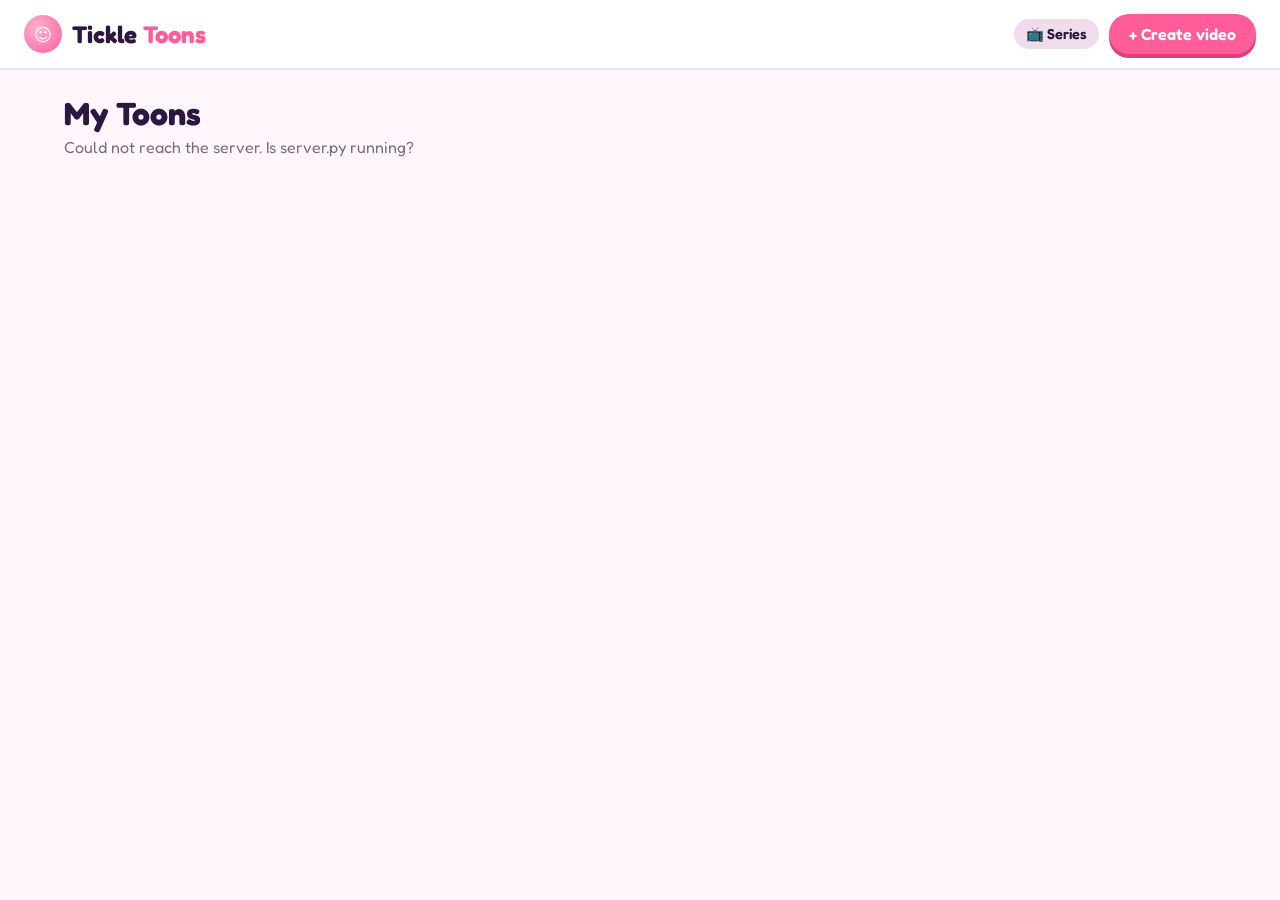
<file: web/index.html>
<!doctype html>
<html lang="en">
<head>
  <meta charset="utf-8">
  <meta name="viewport" content="width=device-width, initial-scale=1">
  <title>Tickle Toons</title>
  <link rel="icon" href="data:image/svg+xml,%3Csvg xmlns=%22http://www.w3.org/2000/svg%22 viewBox=%220 0 100 100%22%3E%3Ccircle cx=%2250%22 cy=%2250%22 r=%2248%22 fill=%22%23ff5c9a%22/%3E%3Ctext x=%2250%22 y=%2270%22 font-size=%2260%22 text-anchor=%22middle%22 fill=%22white%22%3E%E2%98%BA%3C/text%3E%3C/svg%3E">
  <link rel="preconnect" href="https://fonts.googleapis.com">
  <link href="https://fonts.googleapis.com/css2?family=Fredoka:wght@400;500;600;700&display=swap" rel="stylesheet">
  <link rel="stylesheet" href="css/style.css">
</head>
<body>
  <header class="topbar">
    <a class="logo" href="/"><span class="logo-mark">☺</span><span>Tickle <span class="accent">Toons</span></span></a>
    <nav class="nav"><a class="btn small" href="series.html">📺 Series</a><a class="btn primary" href="studio.html">+ Create video</a></nav>
  </header>

  <main class="page">
    <div class="hero">
      <div>
        <h1>My Toons</h1>
        <p id="count">Loading…</p>
      </div>
    </div>
    <div id="grid" class="grid"></div>
  </main>

  <div id="player" class="player-backdrop" role="dialog" aria-modal="true">
    <div class="player">
      <video id="player-video" controls playsinline></video>
      <div class="player-info">
        <div>
          <h2 id="player-title"></h2>
          <small id="player-meta"></small>
        </div>
        <div class="actions">
          <a id="btn-download" class="btn small" download>Download</a>
          <a id="btn-remix" class="btn small purple">Remix</a>
          <button id="btn-delete" class="btn small danger">Delete</button>
          <button id="btn-close" class="btn small">Close</button>
        </div>
      </div>
    </div>
  </div>

  <script type="module" src="js/gallery.js"></script>
</body>
</html>
</file>
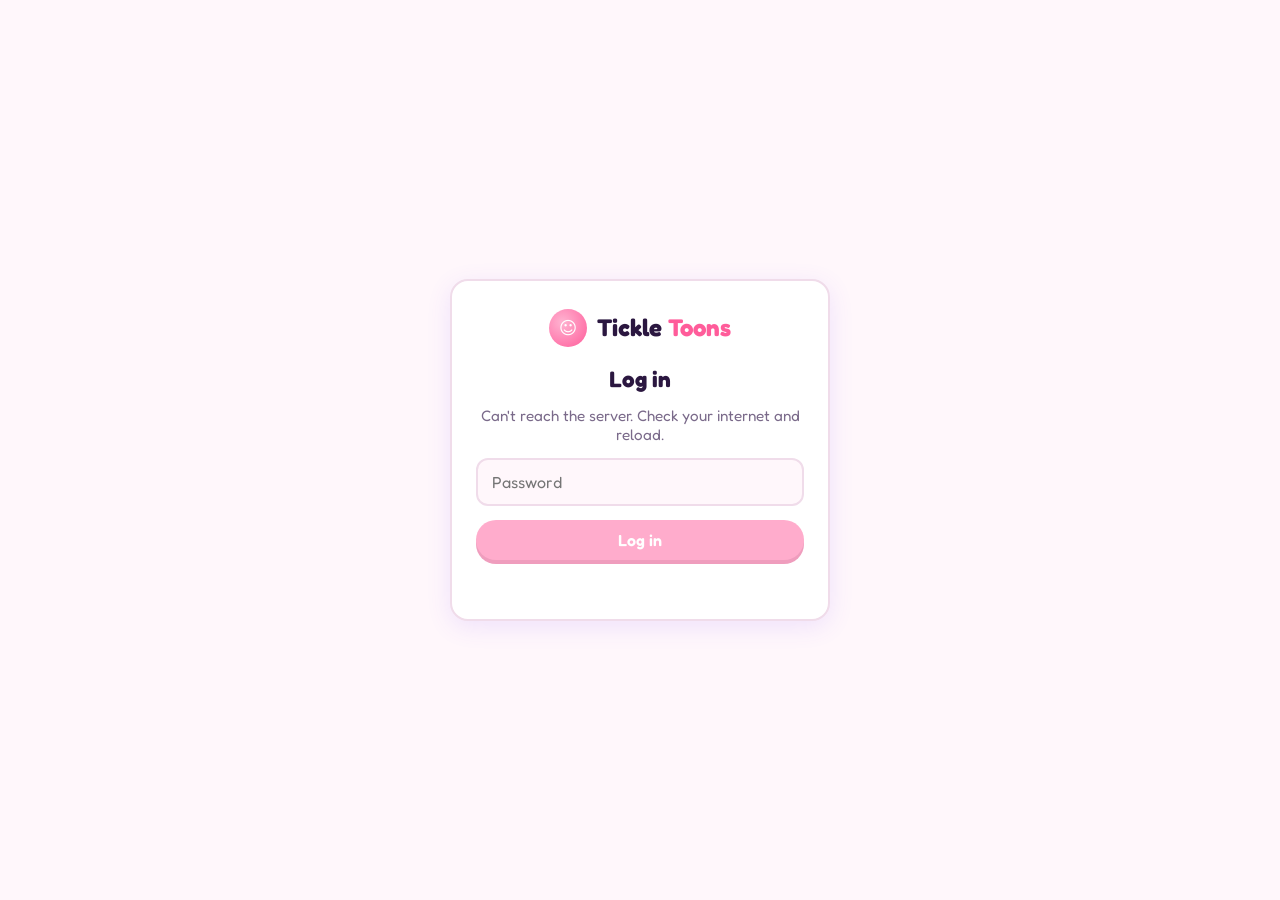
<file: web/login.html>
<!doctype html>
<html lang="en">
<head>
  <meta charset="utf-8">
  <meta name="viewport" content="width=device-width, initial-scale=1">
  <title>Tickle Toons · Log in</title>
  <link rel="icon" href="data:image/svg+xml,%3Csvg xmlns=%22http://www.w3.org/2000/svg%22 viewBox=%220 0 100 100%22%3E%3Ccircle cx=%2250%22 cy=%2250%22 r=%2248%22 fill=%22%23ff5c9a%22/%3E%3Ctext x=%2250%22 y=%2270%22 font-size=%2260%22 text-anchor=%22middle%22 fill=%22white%22%3E%E2%98%BA%3C/text%3E%3C/svg%3E">
  <link rel="preconnect" href="https://fonts.googleapis.com">
  <link href="https://fonts.googleapis.com/css2?family=Fredoka:wght@400;500;600;700&display=swap" rel="stylesheet">
  <link rel="stylesheet" href="css/style.css">
  <style>
    .login-wrap { min-height: 100vh; display: grid; place-items: center; padding: 24px 16px; }
    .login { width: 100%; max-width: 380px; background: var(--panel); border: 2px solid var(--line); border-radius: var(--radius);
      box-shadow: var(--shadow); padding: 28px 24px; display: grid; gap: 14px; }
    .login .logo { justify-content: center; margin-bottom: 4px; }
    .login h1 { margin: 0; font-size: 1.4rem; text-align: center; }
    .login p { margin: 0; color: var(--muted); text-align: center; font-size: .95rem; }
    .login input { width: 100%; padding: 12px 14px; border: 2px solid var(--line); border-radius: 12px; background: var(--bg); }
    .login input:focus { outline: none; border-color: var(--pink); }
    .login .btn { width: 100%; justify-content: center; }
    .login .error { color: var(--danger); min-height: 1.2em; text-align: center; font-size: .9rem; }
    [hidden] { display: none !important; }
  </style>
</head>
<body>
  <main class="login-wrap">
    <form id="form" class="login" autocomplete="on">
      <div class="logo"><span class="logo-mark">☺</span><span>Tickle <span class="accent">Toons</span></span></div>
      <h1 id="heading">Log in</h1>
      <p id="hint">Checking the server…</p>
      <input id="password" type="password" placeholder="Password" autocomplete="current-password" required minlength="6" disabled>
      <input id="confirm" type="password" placeholder="Type it again" autocomplete="new-password" minlength="6" hidden>
      <button id="go" class="btn primary" type="submit" disabled>Log in</button>
      <div id="error" class="error" role="alert"></div>
    </form>
  </main>
  <script type="module" src="js/login.js"></script>
</body>
</html>
</file>
<file: web/css/style.css>
:root {
  --bg: #fff7fb;
  --panel: #ffffff;
  --ink: #2b1740;
  --muted: #7a6a8a;
  --line: #f0dcea;
  --pink: #ff5c9a;
  --pink-dark: #e03d7d;
  --purple: #7c4dff;
  --yellow: #ffd23f;
  --danger: #e53935;
  --radius: 18px;
  --shadow: 0 6px 24px rgba(124, 77, 255, 0.12);
  font-family: 'Fredoka', system-ui, sans-serif;
  color: var(--ink);
}

* { box-sizing: border-box; }
body { margin: 0; background: var(--bg); min-height: 100vh; }
a { color: inherit; }
button, input, select, textarea { font: inherit; color: inherit; }

/* ---------- header ---------- */
.topbar {
  display: flex; align-items: center; justify-content: space-between; gap: 12px;
  padding: 14px 24px; background: var(--panel); border-bottom: 2px solid var(--line);
  position: sticky; top: 0; z-index: 10;
}
.logo { display: flex; align-items: center; gap: 10px; font-weight: 700; font-size: 1.5rem; text-decoration: none; }
.logo-mark {
  width: 38px; height: 38px; border-radius: 50%; display: grid; place-items: center;
  background: radial-gradient(circle at 35% 35%, #ffb3d1, var(--pink)); color: #fff; font-size: 1.1rem;
}
.logo span.accent { color: var(--pink); }
.nav { display: flex; gap: 10px; align-items: center; }

.btn {
  border: none; border-radius: 999px; padding: 10px 20px; font-weight: 600; cursor: pointer;
  background: var(--line); transition: transform .1s, background .15s; text-decoration: none;
  display: inline-flex; align-items: center; gap: 8px; white-space: nowrap;
}
.btn:hover { transform: translateY(-1px); }
.btn:active { transform: translateY(1px); }
.btn:disabled { opacity: .5; cursor: not-allowed; transform: none; }
.btn.primary { background: var(--pink); color: #fff; box-shadow: 0 4px 0 var(--pink-dark); }
.btn.primary:hover { background: #ff72a9; }
.btn.purple { background: var(--purple); color: #fff; }
.btn.danger { background: #ffe3e3; color: var(--danger); }
.btn.small { padding: 6px 12px; font-size: .9rem; }
.btn.icon { padding: 8px 12px; }

/* ---------- gallery ---------- */
.page { max-width: 1200px; margin: 0 auto; padding: 24px; }
.hero { display: flex; align-items: end; justify-content: space-between; gap: 16px; flex-wrap: wrap; margin-bottom: 20px; }
.hero h1 { margin: 0; font-size: 2rem; }
.hero p { margin: 4px 0 0; color: var(--muted); }

.grid { display: grid; grid-template-columns: repeat(auto-fill, minmax(260px, 1fr)); gap: 20px; }
.card {
  background: var(--panel); border-radius: var(--radius); overflow: hidden; box-shadow: var(--shadow);
  cursor: pointer; transition: transform .15s; border: 2px solid transparent;
}
.card:hover { transform: translateY(-3px); border-color: var(--pink); }
.thumb { position: relative; aspect-ratio: 16 / 9; background: #2b1740; display: grid; place-items: center; overflow: hidden; }
.thumb img, .thumb video { width: 100%; height: 100%; object-fit: contain; }
.thumb .play {
  position: absolute; width: 52px; height: 52px; border-radius: 50%; background: rgba(255,255,255,.9);
  display: grid; place-items: center; font-size: 1.2rem; color: var(--pink); opacity: 0; transition: opacity .15s;
}
.card:hover .play { opacity: 1; }
.badge {
  position: absolute; left: 10px; top: 10px; background: rgba(43,23,64,.8); color: #fff;
  padding: 3px 10px; border-radius: 999px; font-size: .8rem;
}
.badge.processing { background: var(--yellow); color: var(--ink); }
.badge.failed { background: var(--danger); }
.card-body { padding: 12px 16px 16px; }
.card-body h3 { margin: 0 0 4px; font-size: 1.1rem; overflow: hidden; text-overflow: ellipsis; white-space: nowrap; }
.card-body small { color: var(--muted); }

.empty { text-align: center; padding: 80px 20px; background: var(--panel); border-radius: var(--radius); box-shadow: var(--shadow); }
.empty .big { font-size: 4rem; }
.empty h2 { margin: 8px 0; }
.empty p { color: var(--muted); margin-bottom: 20px; }

/* ---------- player ---------- */
.player-backdrop {
  position: fixed; inset: 0; background: rgba(20, 8, 35, .8); display: none; z-index: 50;
  align-items: center; justify-content: center; padding: 16px;
}
.player-backdrop.open { display: flex; }
.player {
  background: var(--panel); border-radius: var(--radius); overflow: hidden; width: min(1000px, 100%);
  max-height: 100%; display: flex; flex-direction: column;
}
.player video { width: 100%; max-height: 70vh; background: #000; display: block; }
.player-info { padding: 14px 18px; display: flex; justify-content: space-between; align-items: center; gap: 12px; flex-wrap: wrap; }
.player-info h2 { margin: 0; font-size: 1.3rem; }
.player-info small { color: var(--muted); }
.actions { display: flex; gap: 8px; flex-wrap: wrap; }

/* ---------- studio ---------- */
.studio-page { height: 100vh; display: flex; flex-direction: column; overflow: hidden; }
.title-input { flex: 1; max-width: 420px; font-weight: 600; font-size: 1.05rem; }
.studio2 { flex: 1; min-height: 0; display: grid; grid-template-columns: 390px 1fr; gap: 16px; padding: 16px 20px; }
.panel { background: var(--panel); border-radius: var(--radius); box-shadow: var(--shadow); }
.side { display: flex; flex-direction: column; min-height: 0; overflow: hidden; }
.tabs { display: flex; gap: 4px; padding: 10px 10px 0; border-bottom: 2px solid var(--line); }
.tab { flex: 1; border: none; background: none; padding: 10px; font-weight: 600; color: var(--muted); cursor: pointer; border-radius: 12px 12px 0 0; }
.tab.active { background: var(--bg); color: var(--pink); }
.tab-body { overflow-y: auto; padding: 14px 16px 24px; display: flex; flex-direction: column; gap: 14px; }
.tab-body[hidden] { display: none; }
.section { display: flex; flex-direction: column; gap: 10px; padding-bottom: 14px; border-bottom: 2px dashed var(--line); }
.section:last-child { border-bottom: none; }
.section h3 { margin: 0; font-size: 1.05rem; display: flex; justify-content: space-between; align-items: center; }
.row { display: grid; grid-template-columns: 1fr 1fr; gap: 10px; }
.row3 { display: grid; grid-template-columns: 1fr 1fr auto; gap: 6px; align-items: center; }
label.field { display: flex; flex-direction: column; gap: 4px; font-size: .82rem; color: var(--muted); font-weight: 500; }
label.check { display: flex; align-items: center; gap: 8px; font-size: .95rem; cursor: pointer; }
input[type=text], input[type=number], select, textarea {
  width: 100%; padding: 7px 10px; border: 2px solid var(--line); border-radius: 10px; background: #fff; color: var(--ink);
}
textarea { resize: vertical; font-size: .95rem; }
input:focus, select:focus, textarea:focus { outline: none; border-color: var(--pink); }
input[type=color] { width: 100%; height: 36px; border: 2px solid var(--line); border-radius: 10px; padding: 2px; background: #fff; cursor: pointer; }
input[type=range] { width: 100%; accent-color: var(--pink); }
.item { border: 2px solid var(--line); border-radius: 14px; padding: 10px; display: flex; flex-direction: column; gap: 8px; background: #fff; }
.item.compact { padding: 6px 8px; }
.item.line { border-left-width: 6px; }
.item-head { display: flex; justify-content: space-between; align-items: center; font-weight: 600; gap: 8px; }
.name-input { font-weight: 600; }
.dot { display: inline-block; width: 12px; height: 12px; border-radius: 50%; margin-right: 8px; vertical-align: -1px; border: 2px solid rgba(0,0,0,.1); }
.remove { background: none; border: none; color: var(--muted); cursor: pointer; font-size: 1.05rem; padding: 2px 6px; }
.remove:hover { color: var(--danger); }
.icon-btn { background: var(--bg); border: none; border-radius: 8px; padding: 4px 8px; cursor: pointer; color: var(--ink); }
.icon-btn:hover { background: var(--line); }
.icon-btn:disabled { opacity: .35; cursor: default; }
.icon-btn.danger { color: var(--danger); }
.line-tools { display: flex; gap: 2px; }
.warn { font-size: .78rem; color: #b26a00; background: #fff4d6; border-radius: 6px; padding: 2px 8px; align-self: flex-start; }
.add-row { display: flex; gap: 8px; align-items: center; }
.add-row select { flex: 1; }
.btn-col { display: flex; flex-direction: column; gap: 8px; align-items: stretch; }
.btn-col .btn { justify-content: center; }
.file-btn { cursor: pointer; }
.cast-preview { position: sticky; top: -14px; z-index: 2; margin: -14px -16px 0; padding: 12px 16px 12px; background: var(--panel); border-bottom: 2px solid var(--line); display: flex; flex-direction: column; gap: 8px; }
.preview-view { position: relative; height: 250px; border-radius: 14px; overflow: hidden; background: radial-gradient(circle at 50% 38%, #fff 0%, #ffe6f1 55%, #eadcff 100%); }
.preview-view canvas { width: 100%; height: 100%; display: block; cursor: grab; touch-action: none; }
.preview-view canvas:active { cursor: grabbing; }
.preview-name { position: absolute; top: 8px; left: 12px; font-weight: 600; pointer-events: none; }
.preview-hint { position: absolute; bottom: 6px; right: 10px; font-size: .72rem; color: var(--muted); pointer-events: none; }
#cast-list { display: flex; flex-direction: column; gap: 14px; }
#cast-list .item[data-cast] { cursor: pointer; }
#cast-list .item.selected { border-color: var(--pink); box-shadow: 0 0 0 3px rgba(255,92,154,.15); }
.muted { color: var(--muted); font-weight: 400; }
.small { font-size: .85rem; }
.tips { padding-left: 18px; margin: 0; display: flex; flex-direction: column; gap: 6px; }

.stage-col { display: flex; flex-direction: column; gap: 10px; min-width: 0; min-height: 0; }
.stage { flex: 1; min-height: 240px; background: #1a0d2b; border-radius: var(--radius); display: grid; place-items: center; padding: 12px; position: relative; overflow: hidden; }
.stage canvas { max-width: 100%; max-height: 100%; border-radius: 8px; box-shadow: 0 10px 40px rgba(0,0,0,.4); }
.stage-note { position: absolute; color: #fff; font-size: 1.2rem; }
.stage-note[hidden] { display: none; }
.transport { display: flex; align-items: center; gap: 12px; flex-wrap: wrap; }
.transport .time { font-variant-numeric: tabular-nums; min-width: 96px; color: var(--muted); }
.transport input[type=range] { flex: 1; min-width: 120px; }
.transport select { width: auto; }
.status { color: var(--muted); font-size: .9rem; min-height: 1.2em; }
.status.error { color: var(--danger); }
.strip-head { display: flex; gap: 12px; align-items: baseline; }
.strip { display: flex; gap: 10px; overflow-x: auto; padding-bottom: 6px; min-height: 104px; }
.shot-card {
  flex: 0 0 170px; background: var(--panel); border: 2px solid var(--line); border-radius: 14px; padding: 8px 10px;
  cursor: pointer; display: flex; flex-direction: column; gap: 4px; text-align: left; font: inherit; color: inherit;
}
.shot-card:hover { border-color: #ffb3d1; }
.shot-card.active { border-color: var(--pink); box-shadow: 0 0 0 3px rgba(255,92,154,.15); }
.shot-card.playing .shot-top span:first-child { color: var(--pink); }
.shot-card.add { align-items: center; justify-content: center; color: var(--pink); font-weight: 600; border-style: dashed; }
.shot-top { display: flex; justify-content: space-between; font-weight: 600; }
.shot-text { font-size: .8rem; color: var(--muted); overflow: hidden; display: -webkit-box; -webkit-line-clamp: 2; -webkit-box-orient: vertical; }
.shot-tools { display: flex; gap: 4px; margin-top: auto; }

.modal-backdrop { position: fixed; inset: 0; background: rgba(20, 8, 35, .75); display: flex; align-items: center; justify-content: center; z-index: 60; padding: 16px; }
.modal-backdrop[hidden] { display: none; }
.modal { background: var(--panel); border-radius: var(--radius); padding: 24px; width: min(460px, 100%); display: flex; flex-direction: column; gap: 10px; }
.modal h2 { margin: 0; }
.modal p { margin: 0; }
.modal .btn { align-self: flex-end; }
.progress { height: 10px; background: var(--line); border-radius: 999px; overflow: hidden; display: none; }
.progress.on { display: block; }
.progress > div { height: 100%; width: 0; background: var(--pink); transition: width .2s; }

@media (max-width: 900px) {
  .studio-page { height: auto; overflow: auto; }
  .studio2 { grid-template-columns: 1fr; padding: 12px 16px; }
  .side { order: 2; max-height: none; }
  .stage { min-height: 50vw; }
  .topbar { padding: 12px 16px; flex-wrap: wrap; }
  .title-input { order: 3; max-width: none; flex-basis: 100%; }
  .page { padding: 16px; }
}

/* ---------- Series Studio ---------- */
.series { display: grid; grid-template-columns: minmax(420px, 640px) 1fr; gap: 18px; padding: 18px; align-items: start; }
.series .side.wide { max-height: calc(100vh - 110px); overflow: auto; }
.series-side { display: flex; flex-direction: column; gap: 18px; max-height: calc(100vh - 110px); overflow-y: auto; }
.series-side .panel { padding: 16px; }
.series-side h3 { margin: 0 0 10px; }
.series-title { font-size: 1.1rem; color: var(--muted); }
.preview-panel .preview-view { height: 300px; }
.render-panel .stage canvas { width: 100%; height: auto; max-height: 300px; object-fit: contain; background: #1b1430; border-radius: 12px; }
.btn-row { display: flex; flex-wrap: wrap; gap: 8px; margin: 8px 0; }
.ep-list { display: flex; flex-direction: column; gap: 8px; padding: 0 2px 16px; }
.item.ep .item-head b { font-weight: 600; }
.item.ep .kind { font-size: .7rem; font-weight: 700; padding: 2px 7px; border-radius: 6px; background: var(--purple); color: #fff; }
.item.ep.short .kind { background: var(--pink); }
.item.ep .lang { font-size: .7rem; font-weight: 700; padding: 2px 6px; border-radius: 6px; background: var(--line); }
.ep-tools { align-items: end; margin-top: 6px; }
.badge.ok { background: #d8f5e3; color: #1b7a43; text-decoration: none; }
.checks { display: flex; flex-wrap: wrap; gap: 6px 14px; margin: 6px 0 10px; }
.check.day { min-width: 58px; }
.pair { display: flex; gap: 6px; }
.pair input { width: 100%; }
.item.char.selected { border-color: var(--purple); box-shadow: 0 0 0 2px rgba(124, 77, 255, .25); }
.voice-row { align-items: end; }
.warn-text { color: var(--danger); margin: 4px 0 0; }
.status.floating { position: fixed; bottom: 18px; left: 50%; transform: translateX(-50%); background: var(--panel); box-shadow: var(--shadow); padding: 10px 18px; border-radius: 999px; z-index: 50; max-width: 90vw; }
.status.floating:empty { display: none; }
@media (max-width: 1000px) { .series { grid-template-columns: 1fr; } .studio-page:has(.series) { height: auto; overflow: auto; } .series .side.wide, .series-side { max-height: none; overflow: visible; } }
</file>
